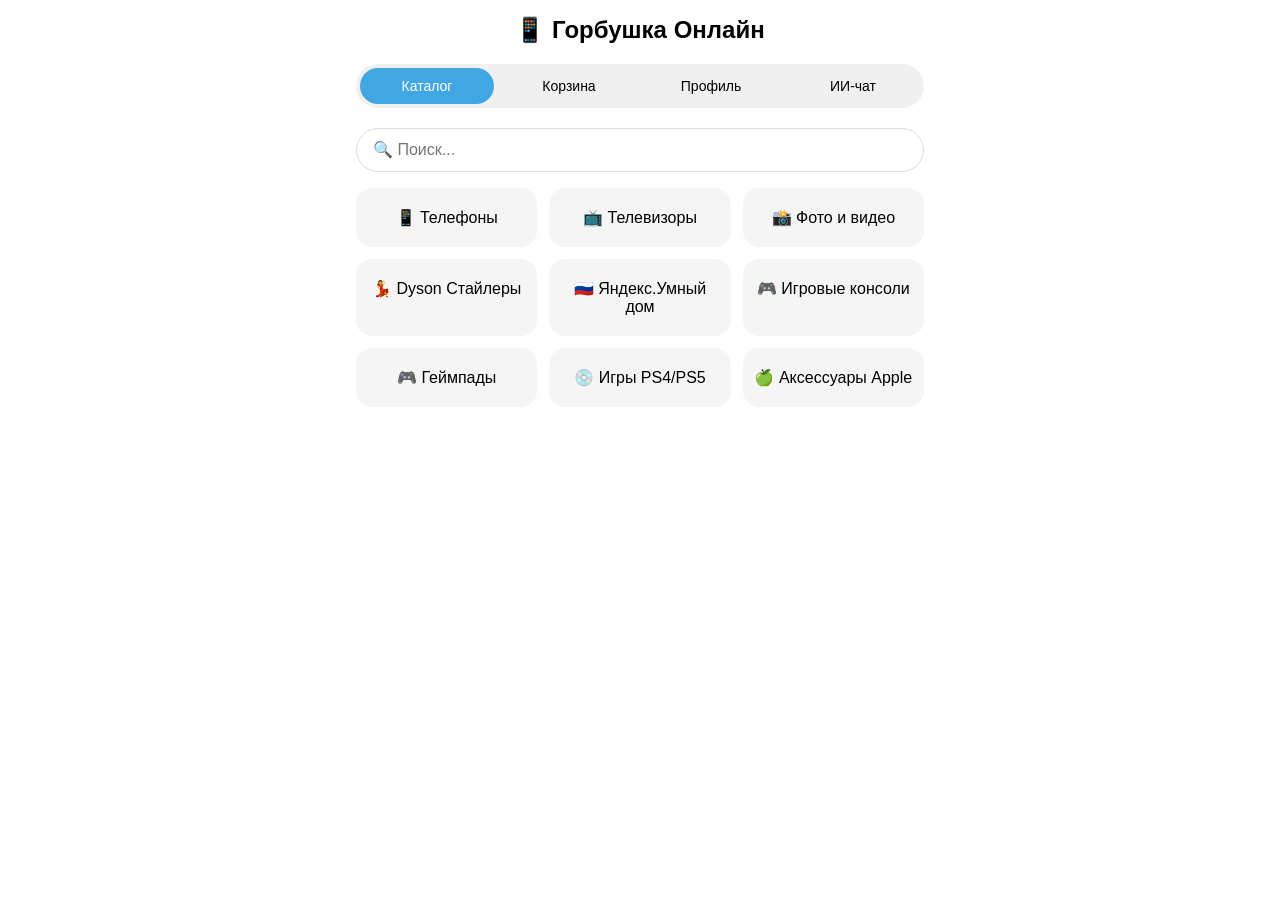
<file: index.html>
<!DOCTYPE html>
<html lang="ru">
<head>
    <meta charset="UTF-8">
    <meta name="viewport" content="width=device-width, initial-scale=1.0, maximum-scale=1.0, user-scalable=no">
    <title>Горбушка Онлайн</title>
    <link rel="stylesheet" href="static/style.css">
    <script src="https://telegram.org/js/telegram-web-app.js"></script>
</head>
<body>
    <header>
        <h1>📱 Горбушка Онлайн</h1>
        <p id="user-greeting"></p>
    </header>

    <div class="tabs">
        <button class="tab-button active" data-tab="catalog">Каталог</button>
        <button class="tab-button" data-tab="cart">Корзина</button>
        <button class="tab-button" data-tab="profile">Профиль</button>
        <button class="tab-button" data-tab="ai">ИИ-чат</button>
    </div>

    <main>
        <div id="catalog-tab" class="tab-content active">
            <button id="back-btn" class="back-btn" style="display: none;">← Назад</button>
            <div class="search-container">
                <input type="text" id="search-input" placeholder="🔍 Поиск...">
            </div>
            <div id="catalog-content"></div>
        </div>

        <div id="cart-tab" class="tab-content">
            <h2>Корзина <span id="cart-count">0</span></h2>
            <div id="cart-items"></div>
            <div id="cart-total">Итого: 0 ₽</div>
        </div>

        <div id="profile-tab" class="tab-content">
            <div class="placeholder">👤 Профиль</div>
        </div>

        <div id="ai-tab" class="tab-content">
            <div class="placeholder">🤖 ИИ-чат</div>
        </div>
    </main>

    <!-- Добавлен параметр v=2 для принудительного обновления кэша -->
    <script src="static/script.js?v=2"></script>
</body>
</html>
</file>
<file: static/style.css>
:root {
    --bg-color: #ffffff;
    --text-color: #000000;
    --hint-color: #999999;
    --button-color: #40a7e3;
    --secondary-bg: #f5f5f5;
}

* {
    margin: 0;
    padding: 0;
    box-sizing: border-box;
}

body {
    font-family: -apple-system, BlinkMacSystemFont, 'Segoe UI', Roboto, sans-serif;
    background: var(--bg-color);
    color: var(--text-color);
    padding: 16px;
    max-width: 600px;
    margin: 0 auto;
}

header {
    text-align: center;
    margin-bottom: 20px;
}

h1 {
    font-size: 24px;
    margin-bottom: 8px;
}

#user-greeting {
    color: var(--hint-color);
    font-size: 14px;
}

.tabs {
    display: flex;
    gap: 8px;
    margin: 20px 0;
    padding: 4px;
    background: #f0f0f0;
    border-radius: 30px;
}

.tab-button {
    flex: 1;
    padding: 10px;
    border: none;
    border-radius: 30px;
    background: transparent;
    cursor: pointer;
    font-size: 14px;
    transition: all 0.2s;
}

.tab-button.active {
    background: var(--button-color);
    color: white;
}

.tab-content {
    display: none;
}

.tab-content.active {
    display: block;
}

.back-btn {
    margin-bottom: 16px;
    padding: 8px 16px;
    border: 1px solid #ddd;
    border-radius: 20px;
    background: white;
    cursor: pointer;
}

.search-container {
    margin-bottom: 16px;
}

#search-input {
    width: 100%;
    padding: 12px 16px;
    border: 1px solid #ddd;
    border-radius: 30px;
    font-size: 16px;
    outline: none;
}

#search-input:focus {
    border-color: var(--button-color);
}

.categories-grid {
    display: grid;
    grid-template-columns: repeat(3, 1fr);
    gap: 12px;
}

.category-card {
    padding: 20px 8px;
    background: var(--secondary-bg);
    border-radius: 16px;
    text-align: center;
    cursor: pointer;
    transition: transform 0.1s;
}

.category-card:hover {
    transform: scale(1.02);
}

.products-grid {
    display: grid;
    grid-template-columns: repeat(2, 1fr);
    gap: 12px;
}

.product-card {
    padding: 16px;
    background: var(--secondary-bg);
    border-radius: 16px;
    display: flex;
    flex-direction: column;
    gap: 8px;
}

.product-name {
    font-weight: 600;
    font-size: 14px;
}

.product-price {
    font-weight: bold;
    color: var(--button-color);
    font-size: 16px;
}

.product-description {
    font-size: 12px;
    color: var(--hint-color);
}

.add-to-cart-btn {
    width: 100%;
    padding: 10px;
    background: var(--button-color);
    color: white;
    border: none;
    border-radius: 30px;
    cursor: pointer;
    font-size: 14px;
    transition: opacity 0.2s;
}

.add-to-cart-btn:hover {
    opacity: 0.9;
}

.cart-item {
    display: flex;
    justify-content: space-between;
    align-items: center;
    padding: 12px;
    background: var(--secondary-bg);
    border-radius: 12px;
    margin-bottom: 8px;
}

.cart-item-controls {
    display: flex;
    gap: 8px;
    align-items: center;
}

.cart-item-controls button {
    width: 32px;
    height: 32px;
    border: none;
    border-radius: 16px;
    background: var(--button-color);
    color: white;
    cursor: pointer;
}

.cart-item-controls button:disabled {
    opacity: 0.3;
    cursor: not-allowed;
}

.empty-cart {
    text-align: center;
    padding: 40px;
    color: var(--hint-color);
}

.cart-total {
    text-align: right;
    font-size: 18px;
    font-weight: bold;
    margin-top: 16px;
    padding-top: 16px;
    border-top: 1px solid #ddd;
}

.placeholder {
    text-align: center;
    padding: 60px;
    color: var(--hint-color);
    background: var(--secondary-bg);
    border-radius: 30px;
}

@media (max-width: 400px) {
    .categories-grid {
        grid-template-columns: repeat(2, 1fr);
    }
}
</file>
